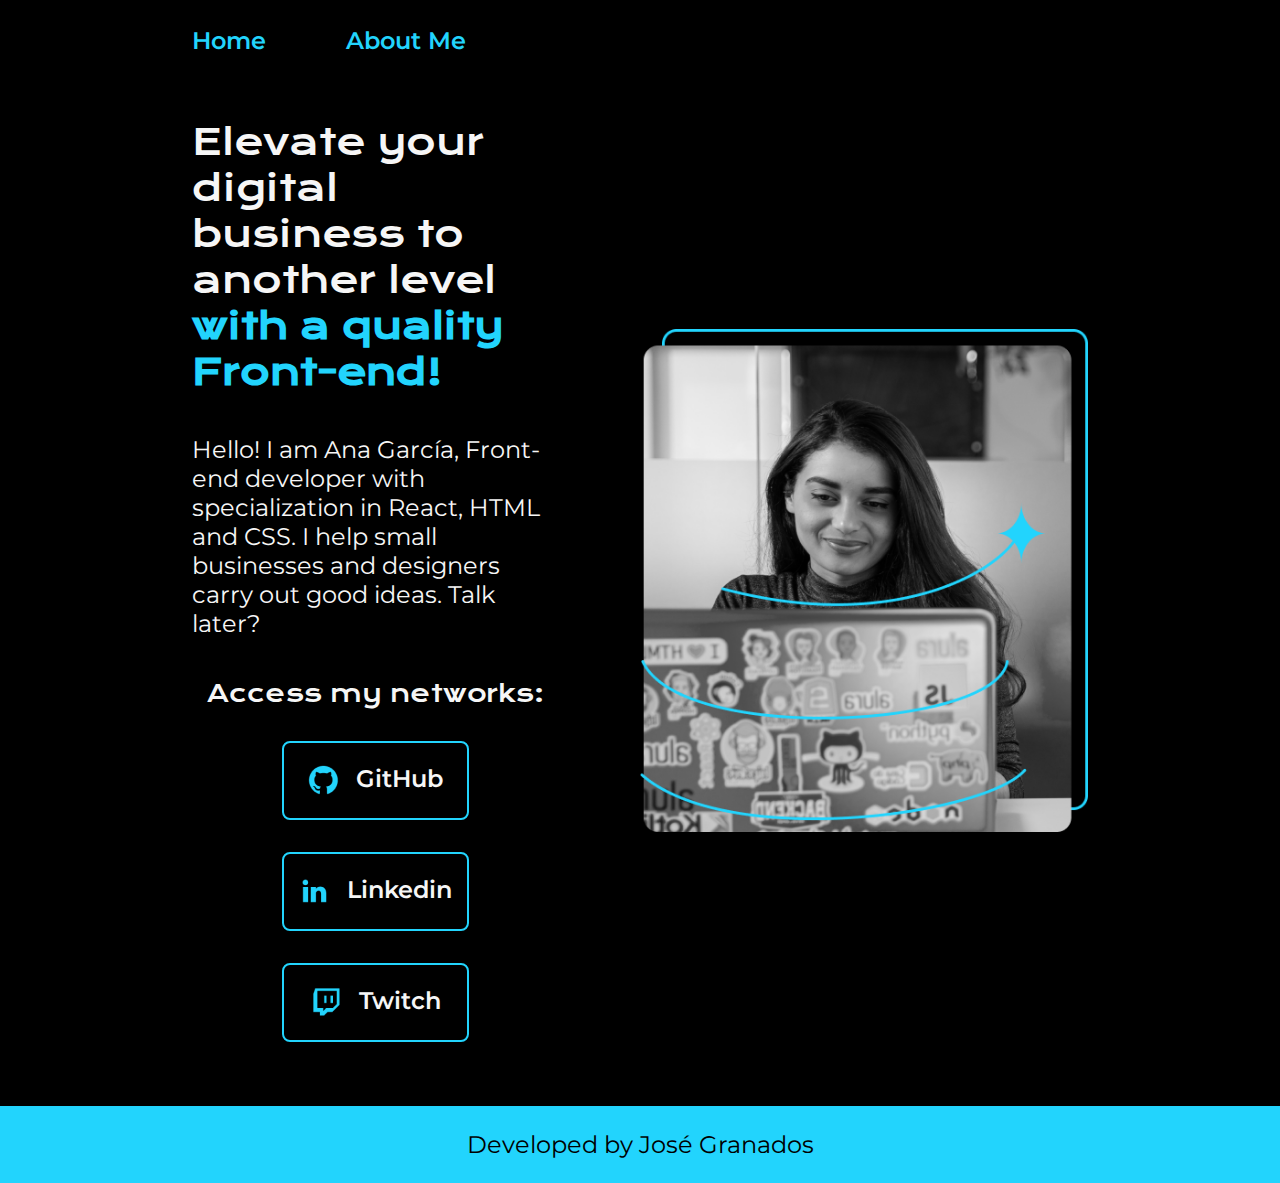
<file: index.html>
<!DOCTYPE html>
<html lang="es">
  <head>
    <meta charset="UTF-8" />
    <meta name="viewport" content="width=device-width, initial-scale=1.0" />
    <title>Briefcase</title>
    <link rel="stylesheet" href="./style/style.css" />
  </head>
  <body>
    <header class="header">
      <nav class="header_menu">
        <a class="header_menu_links" href="index.html">Home</a>
        <a class="header_menu_links" href="./page/about.html">About Me</a>
      </nav>
    </header>
    <main class="presentation">
      <section class="content_presentation">
        <h1 class="title_content_presentation">
          Elevate your digital business to another level
          <strong class="highlight-title">with a quality Front-end!</strong>
        </h1>
        <p class="paragraph_content_presentation">
          Hello! I am Ana García, Front-end developer with specialization in
          React, HTML and CSS. I help small businesses and designers carry out
          good ideas. Talk later?
        </p>
        <div class="button_presentation">
          <h2 class="subtitle_buttons_links">Access my networks:</h2>
          <a class="button_links" href="https://github.com/"
            ><img src="./img/github.png" /> GitHub</a
          >
          <a class="button_links" href="https://www.linkedin.com/"
            ><img src="./img/linkedin.png" /> Linkedin</a
          >
          <a class="button_links" href="https://www.twitch.tv/"
            ><img src="./img/twitch.png" /> Twitch
          </a>
        </div>
      </section>
      <img
        class="img_presentation"
        src="./img/Imagem.png"
        alt="Reference image"
      />
    </main>
    <footer class="footer">
      <p>Developed by José Granados</p>
    </footer>
  </body>
</html>
</file>
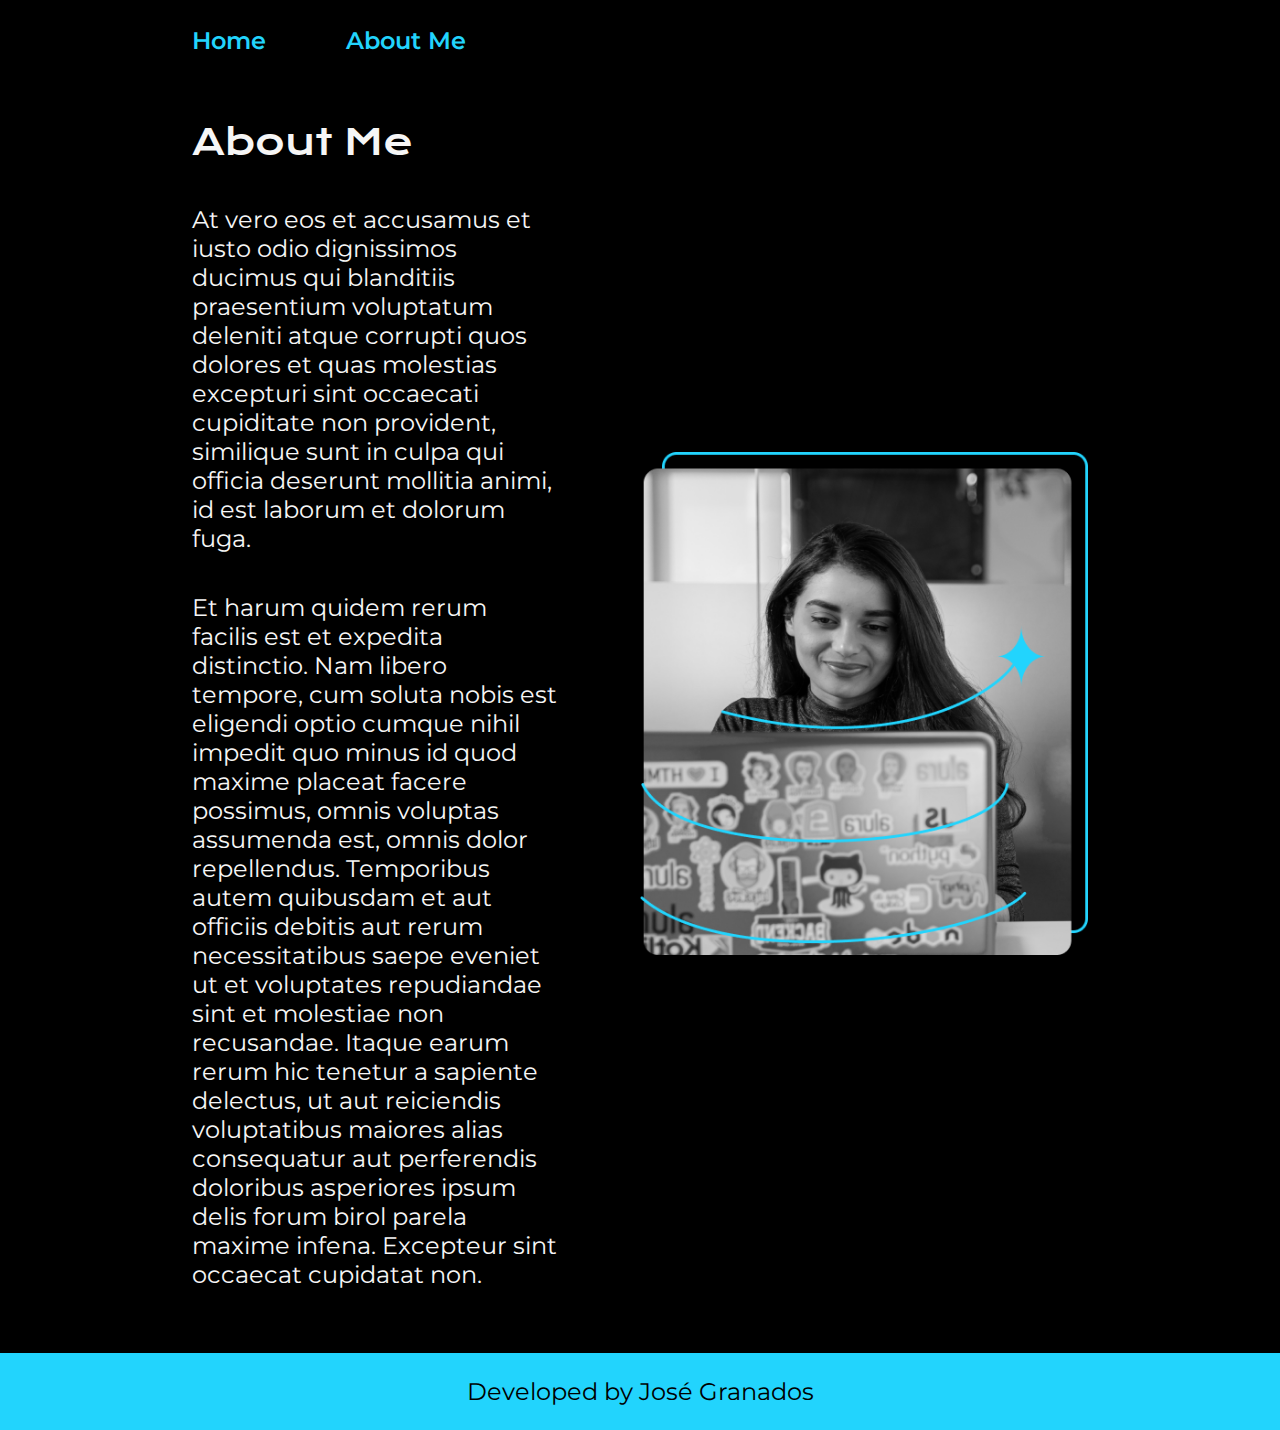
<file: page/about.html>
<!DOCTYPE html>
<html lang="es">
  <head>
    <meta charset="UTF-8" />
    <meta name="viewport" content="width=device-width, initial-scale=1.0" />
    <title>Abuet me</title>
    <link rel="stylesheet" href="../style/style.css" />
  </head>
  <body>
    <header class="header">
      <nav class="header_menu">
        <a class="header_menu_links" href="../index.html">Home</a>
        <a class="header_menu_links" href="./about.html">About Me</a>
      </nav>
    </header>
    <main class="presentation">
      <section class="content_presentation">
        <h1 class="title_content_presentation">About Me</Menu></h1>
        <p class="paragraph_content_presentation">At vero eos et accusamus et iusto odio dignissimos ducimus qui blanditiis praesentium voluptatum deleniti atque corrupti quos dolores et quas molestias excepturi sint occaecati cupiditate non provident, similique sunt in culpa qui officia deserunt mollitia animi, id est laborum et dolorum fuga.</p>
        <p class="paragraph_content_presentation">Et harum quidem rerum facilis est et expedita distinctio. Nam libero tempore, cum soluta nobis est eligendi optio cumque nihil impedit quo minus id quod maxime placeat facere possimus, omnis voluptas assumenda est, omnis dolor repellendus. Temporibus autem quibusdam et aut officiis debitis aut rerum necessitatibus saepe eveniet ut et voluptates repudiandae sint et molestiae non recusandae. Itaque earum rerum hic tenetur a sapiente delectus, ut aut reiciendis voluptatibus maiores alias consequatur aut perferendis doloribus asperiores ipsum delis forum birol parela maxime infena. Excepteur sint occaecat cupidatat non.</p>
      </section>
      <img class="img_presentation" src="../img/Imagem.png" alt="Reference image" />
    </main>
    <footer class="footer">
      <p>Developed by José Granados</p>
    </footer>
  </body>
</html>
</file>
<file: style/style.css>
@import url("https://fonts.googleapis.com/css2?family=Krona+One&family=Montserrat:ital,wght@0,100..900;1,100..900&display=swap");

:root {
  --primary-color: black;
  --secundary-color: #f6f6f6;
  --tertiary-color: #22d4fd;
  --hover-color: #272727;
  --fount-montserrat: "Montserrat", sans-serif;
  --fount-krona-one: "Krona One", sans-serif;
  --fount-size-principal: 1.5rem;
}

* {
  padding: 0;
  margin: 0;
}

body {
  background-color: var(--primary-color);
  color: var(--secundary-color);
  box-sizing: border-box;
}

.header {
  padding: 2% 0% 0% 15%;
}

.header_menu {
  display: flex;
  gap: 80px;
}

.header_menu_links {
  font-family: var(--fount-montserrat);
  font-weight: 600;
  font-size: var(--fount-size-principal);
  color: var(--tertiary-color);
  text-decoration: none;
}

.presentation {
  padding: 5% 15%;
  display: flex;
  align-items: center;
  justify-content: space-between;
  gap: 82px;
}

.content_presentation {
  width: 50%;
  display: flex;
  flex-direction: column;
  gap: 40px;
}

.highlight-title {
  color: var(--tertiary-color);
}

.title_content_presentation {
  font-size: 2.25rem;
  font-family: var(--fount-krona-one);
  font-weight: 400;
}

.paragraph_content_presentation {
  font-size: var(--fount-size-principal);
  font-family: var(--fount-montserrat);
}

.button_presentation {
  display: flex;
  justify-content: space-between;
  flex-direction: column;
  align-items: center;
  gap: 32px;
}

.subtitle_buttons_links {
  color: var(--secundary-color);
  font-size: var(--fount-size-principal);
  font-family: var(--fount-krona-one);
  font-weight: 400;
}

.button_links {
  width: 50%;
  text-align: center;
  text-decoration: none;
  padding: 21.5px 0;
  border-radius: 8px;
  border: 2px solid var(--tertiary-color);
  color: var(--secundary-color);
  font-size: var(--fount-size-principal);
  font-family: var(--fount-montserrat);
  font-weight: 600;
  display: flex;
  justify-content: center;
  gap: 16px;
}

.button_links:hover {
  background-color: var(--hover-color);
}

.img_presentation {
  width: 50%;
}

.footer {
  background-color: var(--tertiary-color);
  padding: var(--fount-size-principal);
  color: var(--primary-color);
  font-size: var(--fount-size-principal);
  font-family: var(--fount-montserrat);
  text-align: center;
  font-weight: 400;
}

@media (max-width: 1200px) {
  .header {
    padding: 10%;
  }

  .header_menu {
    justify-content: center;
  }

  .presentation {
    flex-direction: column-reverse;
    padding: 5%;
  }

  .content_presentation {
    width: auto;
  }

  .button_links {
    width: auto;
  }
}
</file>
